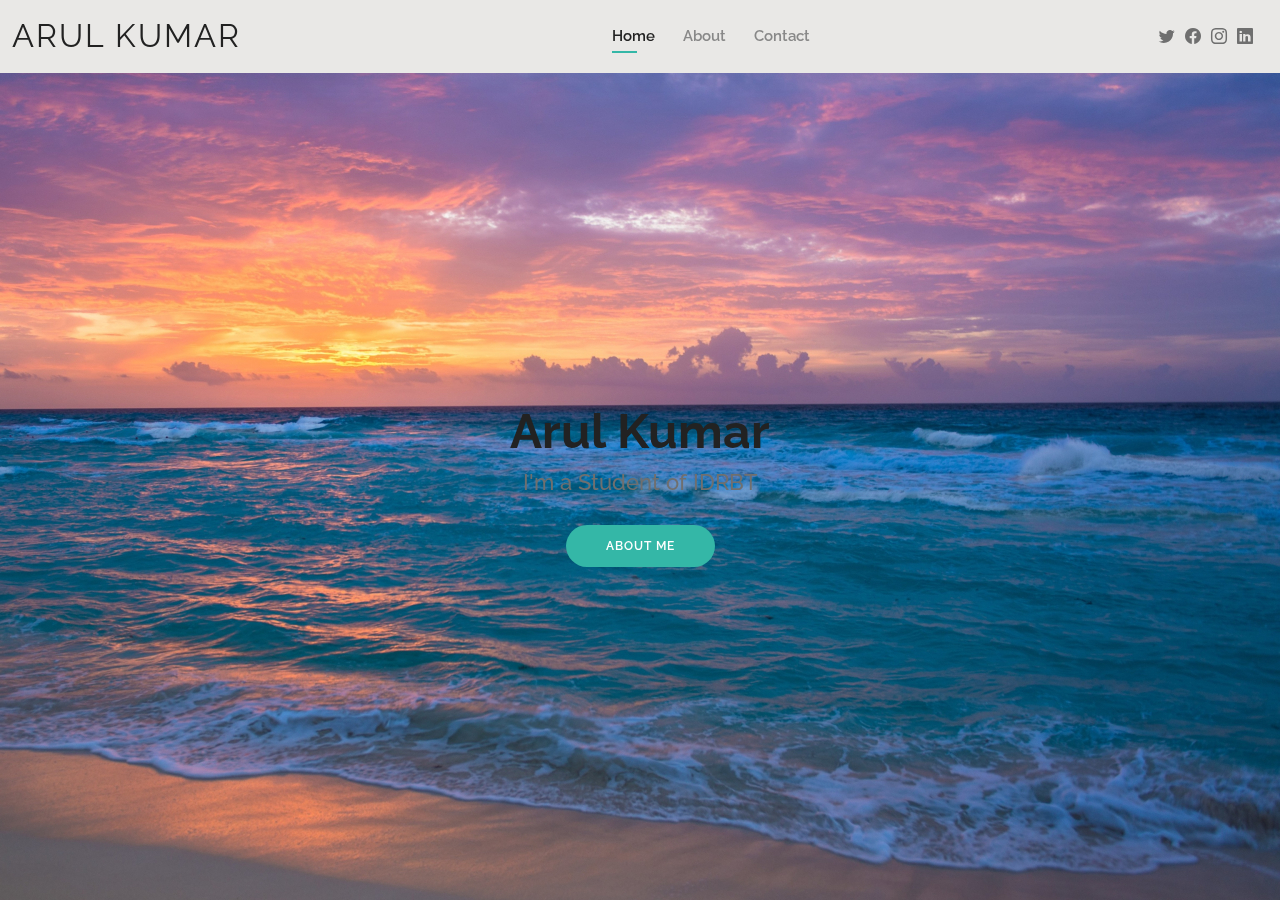
<file: index.html>
<!DOCTYPE html>
<html lang="en">

<head>
  <meta charset="utf-8">
  <meta content="width=device-width, initial-scale=1.0" name="viewport">

  <title>Arul Kumar</title>
  <meta content="" name="description">
  <meta content="" name="keywords">

  <!-- Favicons -->
  <link href="assets/img/favicon.png" rel="icon">
  <link href="assets/img/apple-touch-icon.png" rel="apple-touch-icon">

  <!-- Google Fonts -->
  <link href="https://fonts.googleapis.com/css?family=Open+Sans:300,300i,400,400i,600,600i,700,700i|Raleway:300,300i,400,400i,500,500i,600,600i,700,700i|Poppins:300,300i,400,400i,500,500i,600,600i,700,700i" rel="stylesheet">

  <!-- Vendor CSS Files -->
  <link href="assets/vendor/aos/aos.css" rel="stylesheet">
  <link href="assets/vendor/bootstrap/css/bootstrap.min.css" rel="stylesheet">
  <link href="assets/vendor/bootstrap-icons/bootstrap-icons.css" rel="stylesheet">
  <link href="assets/vendor/boxicons/css/boxicons.min.css" rel="stylesheet">
  <link href="assets/vendor/glightbox/css/glightbox.min.css" rel="stylesheet">
  <link href="assets/vendor/swiper/swiper-bundle.min.css" rel="stylesheet">

  <!-- Template Main CSS File -->
  <link href="assets/css/style.css" rel="stylesheet">
</head>

<body>

  <!-- ======= Header ======= -->
  <header id="header" class="fixed-top">
    <div class="container-fluid d-flex justify-content-between align-items-center">

      <h1 class="logo me-auto me-lg-0"><a href="index.html">Arul Kumar</a></h1>

      <nav id="navbar" class="navbar order-last order-lg-0">
        <ul>
          <li><a class="active" href="index.html">Home</a></li>
          <li><a href="about.html">About</a></li> 
          <li><a href="contact.html">Contact</a></li>
        </ul>
        <i class="bi bi-list mobile-nav-toggle"></i>
      </nav><!-- .navbar -->

      <div class="header-social-links">
        <a href="#" class="twitter"><i class="bi bi-twitter"></i></a>
        <a href="#" class="facebook"><i class="bi bi-facebook"></i></a>
        <a href="#" class="instagram"><i class="bi bi-instagram"></i></a>
        <a href="#" class="linkedin"><i class="bi bi-linkedin"></i></i></a>
      </div>

    </div>

  </header><!-- End Header -->

  <!-- ======= Hero Section ======= -->
  <section id="hero" class="d-flex align-items-center">
    <div class="container d-flex flex-column align-items-center" data-aos="zoom-in" data-aos-delay="100">
      <h1>Arul Kumar</h1>
      <h2>I'm a Student of IDRBT</h2>
      <a href="about.html" class="btn-about">About Me</a>
    </div>
  </section><!-- End Hero -->

  <!-- ======= Footer ======= -->
  <footer id="footer">
  </footer><!-- End  Footer -->

  <div id="preloader"></div>
  <a href="#" class="back-to-top d-flex align-items-center justify-content-center"><i class="bi bi-arrow-up-short"></i></a>

  <!-- Vendor JS Files -->
  <script src="assets/vendor/purecounter/purecounter_vanilla.js"></script>
  <script src="assets/vendor/aos/aos.js"></script>
  <script src="assets/vendor/bootstrap/js/bootstrap.bundle.min.js"></script>
  <script src="assets/vendor/glightbox/js/glightbox.min.js"></script>
  <script src="assets/vendor/isotope-layout/isotope.pkgd.min.js"></script>
  <script src="assets/vendor/swiper/swiper-bundle.min.js"></script>
  <script src="assets/vendor/waypoints/noframework.waypoints.js"></script>
  <script src="assets/vendor/php-email-form/validate.js"></script>

  <!-- Template Main JS File -->
  <script src="assets/js/main.js"></script>

</body>

</html>
</file>
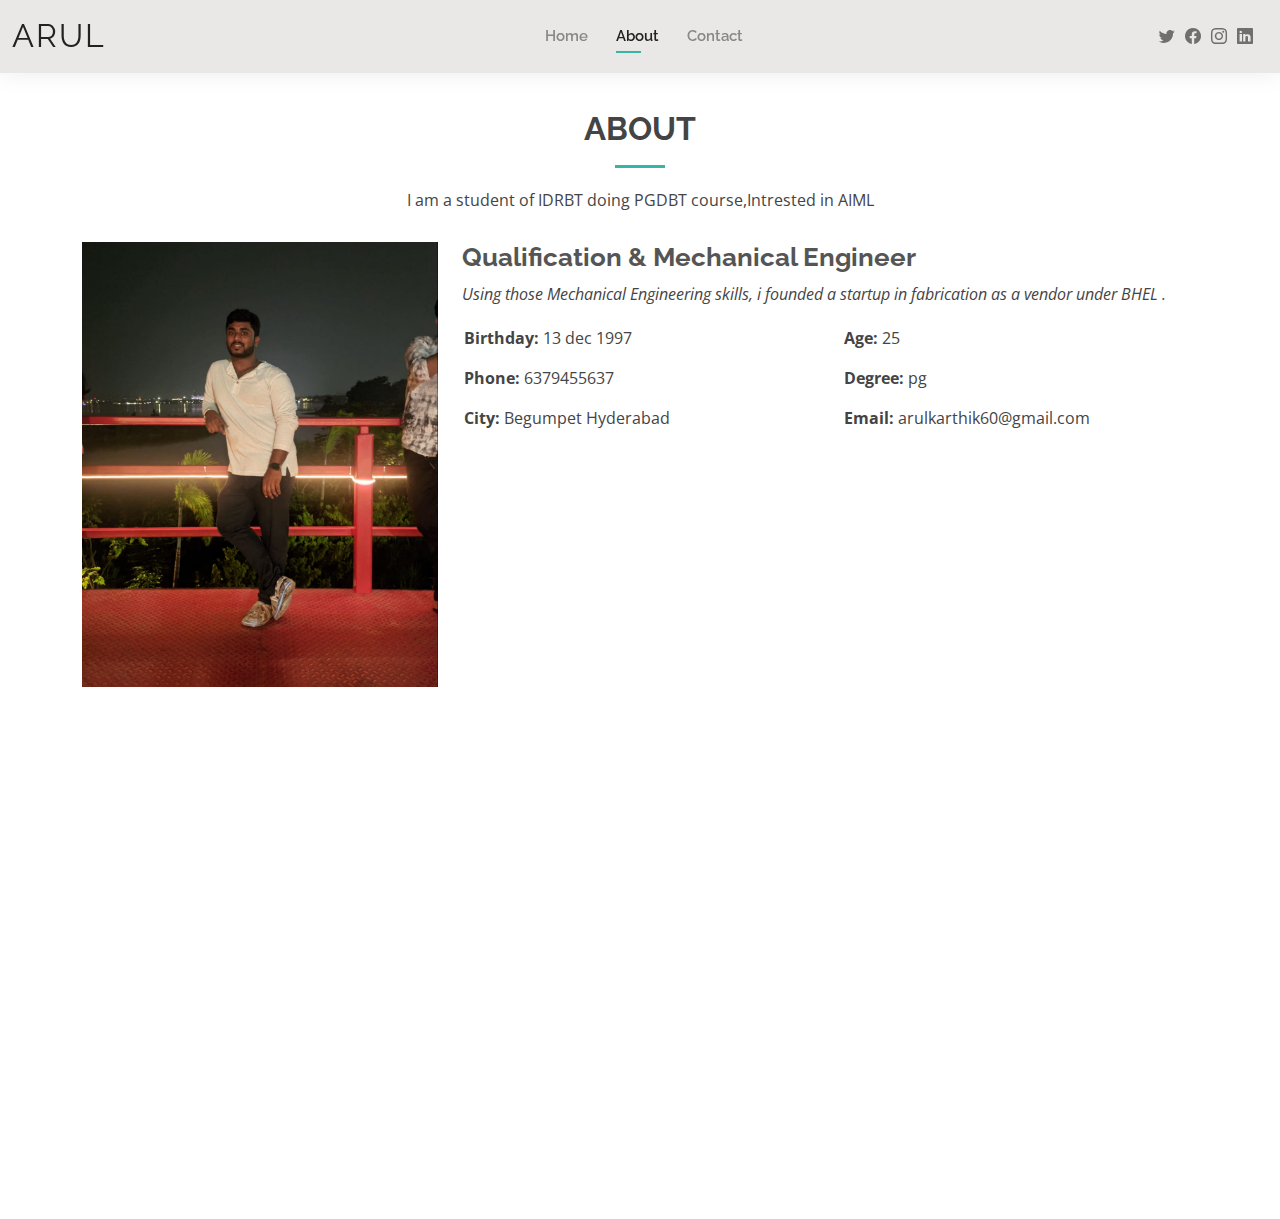
<file: about.html>
<!DOCTYPE html>
<html lang="en">

<head>
  <meta charset="utf-8">
  <meta content="width=device-width, initial-scale=1.0" name="viewport">

  <title>About - ARUL</title>
  <meta content="" name="description">
  <meta content="" name="keywords">

  
  <link href="assets/img/favicon.png" rel="icon">
  <link href="assets/img/apple-touch-icon.png" rel="apple-touch-icon">
 
  <link href="https://fonts.googleapis.com/css?family=Open+Sans:300,300i,400,400i,600,600i,700,700i|Raleway:300,300i,400,400i,500,500i,600,600i,700,700i|Poppins:300,300i,400,400i,500,500i,600,600i,700,700i" rel="stylesheet">

   
  <link href="assets/vendor/aos/aos.css" rel="stylesheet">
  <link href="assets/vendor/bootstrap/css/bootstrap.min.css" rel="stylesheet">
  <link href="assets/vendor/bootstrap-icons/bootstrap-icons.css" rel="stylesheet">
  <link href="assets/vendor/boxicons/css/boxicons.min.css" rel="stylesheet">
  <link href="assets/vendor/glightbox/css/glightbox.min.css" rel="stylesheet">
  <link href="assets/vendor/swiper/swiper-bundle.min.css" rel="stylesheet">
 
  <link href="assets/css/style.css" rel="stylesheet">
 
</head>

<body>

 
  <header id="header" class="fixed-top">
    <div class="container-fluid d-flex justify-content-between align-items-center">

      <h1 class="logo me-auto me-lg-0"><a href="index.html">ARUL</a></h1>
       
      <nav id="navbar" class="navbar order-last order-lg-0">
        <ul>
          <li><a href="index.html">Home</a></li>
          <li><a class="active" href="about.html">About</a></li>
          <li><a href="contact.html">Contact</a></li>
        </ul>
        <i class="bi bi-list mobile-nav-toggle"></i>
      </nav> 

      <div class="header-social-links">
        <a href="#" class="twitter"><i class="bi bi-twitter"></i></a>
        <a href="#" class="facebook"><i class="bi bi-facebook"></i></a>
        <a href="#" class="instagram"><i class="bi bi-instagram"></i></a>
        <a href="#" class="linkedin"><i class="bi bi-linkedin"></i></i></a>
      </div>

    </div>

  </header> 

  <main id="main">

    
    <section id="about" class="about">
      <div class="container" data-aos="fade-up">

        <div class="section-title">
          <h2>About</h2>
          <p>I am a student of IDRBT doing PGDBT course,Intrested in AIML </p>
        </div>

        <div class="row">
          <div class="col-lg-4">
            <img src="pic.jpg" class="img-fluid" alt="">
          </div>
          <div class="col-lg-8 pt-4 pt-lg-0 content">
            <h3>Qualification  &amp; Mechanical Engineer</h3>
            <p class="fst-italic">
              Using those Mechanical Engineering  skills, i founded a startup in fabrication as a vendor under BHEL .
            </p>
            <div class="row">
              <div class="col-lg-6">
                <ul>
                  <li><i class="bi bi-rounded-right"></i> <strong>Birthday:</strong> 13 dec 1997</li>
                  <li><i class="bi bi-rounded-right"></i> <strong>Phone:</strong> 6379455637</li>
                  <li><i class="bi bi-rounded-right"></i> <strong>City:</strong> Begumpet Hyderabad</li>
                </ul>
              </div>
              <div class="col-lg-6">
                <ul>
                  <li><i class="bi bi-rounded-right"></i> <strong>Age:</strong> 25</li>
                  <li><i class="bi bi-rounded-right"></i> <strong>Degree:</strong> pg</li>
                  <li><i class="bi bi-rounded-right"></i> <strong>Email:</strong> arulkarthik60@gmail.com</li>
                </ul>
              </div>
            </div>
             
          </div>
        </div>

      </div>
    </section> 

    
    <section id="skills" class="skills">
      <div class="container" data-aos="fade-up">

        <div class="section-title">
          <h2>Skills</h2>
          <p> Tamil orientalist,poem writer,public speaker,social thinker. </p>
        </div>

        <div class="row skills-content">

          <div class="col-lg-6">

            <div class="progress">
              <span class="skill">HTML <i class="val">100%</i></span>
              <div class="progress-bar-wrap">
                <div class="progress-bar" role="progressbar" aria-valuenow="100" aria-valuemin="0" aria-valuemax="100"></div>
              </div>
            </div>

            <div class="progress">
              <span class="skill">CSS <i class="val">90%</i></span>
              <div class="progress-bar-wrap">
                <div class="progress-bar" role="progressbar" aria-valuenow="90" aria-valuemin="0" aria-valuemax="100"></div>
              </div>
            </div>

            <div class="progress">
              <span class="skill">JavaScript <i class="val">75%</i></span>
              <div class="progress-bar-wrap">
                <div class="progress-bar" role="progressbar" aria-valuenow="75" aria-valuemin="0" aria-valuemax="100"></div>
              </div>
            </div>

          </div>

          <div class="col-lg-6">

            <div class="progress">
              <span class="skill">Photoshop <i class="val">85%</i></span>
              <div class="progress-bar-wrap">
                <div class="progress-bar" role="progressbar" aria-valuenow="85" aria-valuemin="0" aria-valuemax="100"></div>
              </div>
            </div>

          </div>

        </div>

      </div>
    </section> 

  </main> 
   
  <div id="preloader"></div>
  <a href="#" class="back-to-top d-flex align-items-center justify-content-center"><i class="bi bi-arrow-up-short"></i></a>

   
  <script src="assets/vendor/purecounter/purecounter_vanilla.js"></script>
  <script src="assets/vendor/aos/aos.js"></script>
  <script src="assets/vendor/bootstrap/js/bootstrap.bundle.min.js"></script>
  <script src="assets/vendor/glightbox/js/glightbox.min.js"></script>
  <script src="assets/vendor/isotope-layout/isotope.pkgd.min.js"></script>
  <script src="assets/vendor/swiper/swiper-bundle.min.js"></script>
  <script src="assets/vendor/waypoints/noframework.waypoints.js"></script>
  <script src="assets/vendor/php-email-form/validate.js"></script>

  
  <script src="assets/js/main.js"></script>

</body>

</html>
</file>
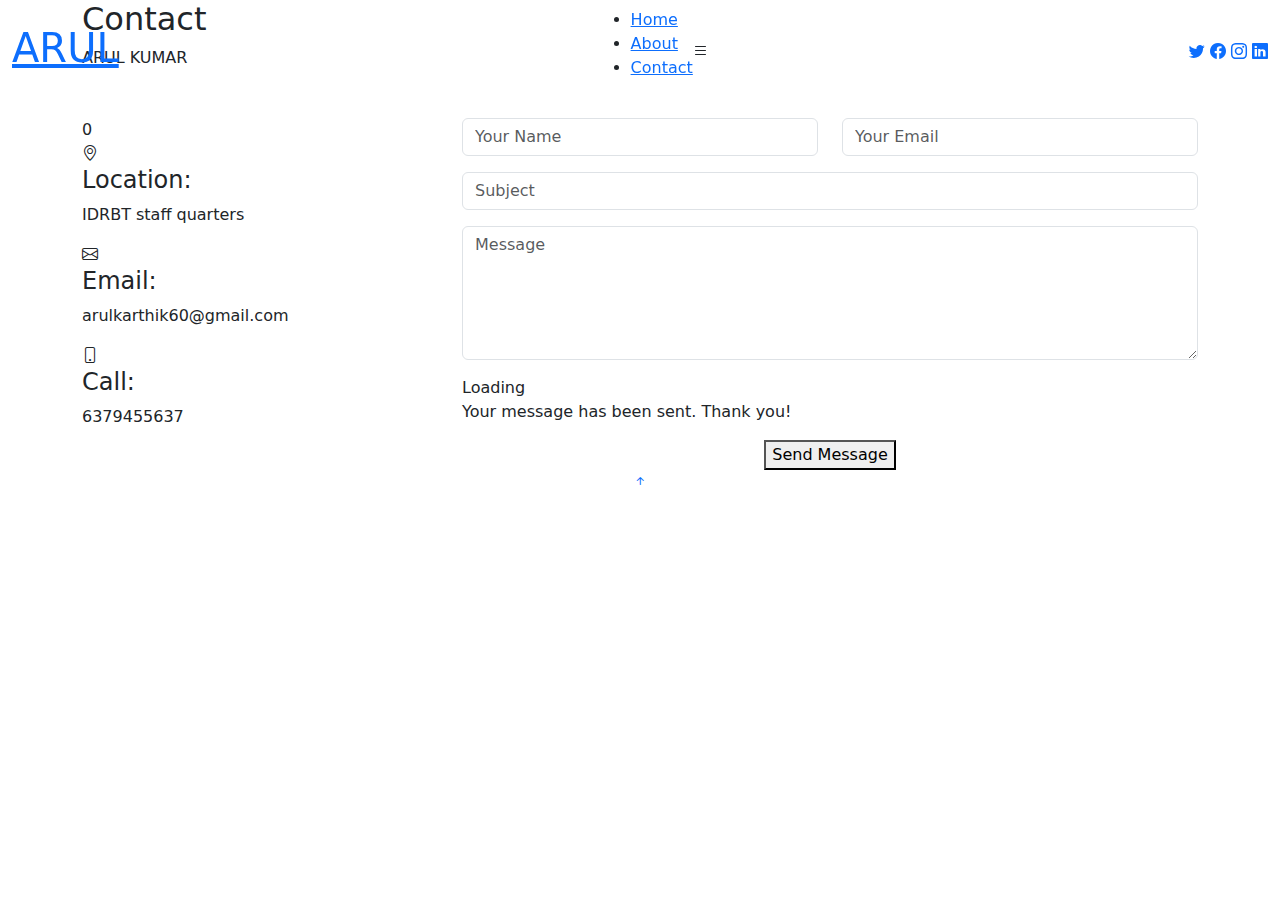
<file: contact.html>
<!DOCTYPE html>
<html lang="en">

<head>
  <meta charset="utf-8">
  <meta content="width=device-width, initial-scale=1.0" name="viewport">

  <title>Contact - Arul</title>
  <meta content="" name="description">
  <meta content="" name="keywords">

  <!-- Favicons -->
  <link href="assets/img/favicon.png" rel="icon">
  <link href="assets/img/apple-touch-icon.png" rel="apple-touch-icon">

  <!-- Google Fonts -->
  <link href="https://fonts.googleapis.com/css?family=Open+Sans:300,300i,400,400i,600,600i,700,700i|Raleway:300,300i,400,400i,500,500i,600,600i,700,700i|Poppins:300,300i,400,400i,500,500i,600,600i,700,700i" rel="stylesheet">

  <!-- Vendor CSS Files -->
  <link href="assets/vendor/aos/aos.css" rel="stylesheet">
  <link href="assets/vendor/bootstrap/css/bootstrap.min.css" rel="stylesheet">
  <link href="assets/vendor/bootstrap-icons/bootstrap-icons.css" rel="stylesheet">
  <link href="assets/vendor/boxicons/css/boxicons.min.css" rel="stylesheet">
  <link href="assets/vendor/glightbox/css/glightbox.min.css" rel="stylesheet">
  <link href="assets/vendor/swiper/swiper-bundle.min.css" rel="stylesheet">

</head>

<body>

  <!-- ======= Header ======= -->
  <header id="header" class="fixed-top">
    <div class="container-fluid d-flex justify-content-between align-items-center">

      <h1 class="logo me-auto me-lg-0"><a href="index.html">ARUL</a></h1>
      <!-- Uncomment below if you prefer to use an image logo -->
      <!-- <a href="index.html" class="logo"><img src="assets/img/logo.png" alt="" class="img-fluid"></a>-->

      <nav id="navbar" class="navbar order-last order-lg-0">
        <ul>
          <li><a href="index.html">Home</a></li>
          <li><a href="about.html">About</a></li>
          <li><a class="active" href="contact.html">Contact</a></li>
        </ul>
        <i class="bi bi-list mobile-nav-toggle"></i>
      </nav><!-- .navbar -->

      <div class="header-social-links">
        <a href="#" class="twitter"><i class="bi bi-twitter"></i></a>
        <a href="#" class="facebook"><i class="bi bi-facebook"></i></a>
        <a href="#" class="instagram"><i class="bi bi-instagram"></i></a>
        <a href="#" class="linkedin"><i class="bi bi-linkedin"></i></i></a>
      </div>

    </div>

  </header><!-- End Header -->

  <main id="main">

    <!-- ======= Contact Section ======= -->
    <section id="contact" class="contact">
      <div class="container" data-aos="fade-up">

        <div class="section-title">
          <h2>Contact</h2>
          <p>ARUL KUMAR</p>
        </div>

        <div class="row mt-5">

          <div class="col-lg-4">
            <div class="info">0
              <div class="address">
                <i class="bi bi-geo-alt"></i>
                <h4>Location:</h4>
                <p>IDRBT staff quarters</p>
              </div>

              <div class="email">
                <i class="bi bi-envelope"></i>
                <h4>Email:</h4>
                <p>arulkarthik60@gmail.com</p>
              </div>

              <div class="phone">
                <i class="bi bi-phone"></i>
                <h4>Call:</h4>
                <p>6379455637</p>
              </div>

            </div>

          </div>

          <div class="col-lg-8 mt-5 mt-lg-0">

            <form action="forms/contact.php" method="post" role="form" class="php-email-form">
              <div class="row">
                <div class="col-md-6 form-group">
                  <input type="text" name="name" class="form-control" id="name" placeholder="Your Name" required>
                </div>
                <div class="col-md-6 form-group mt-3 mt-md-0">
                  <input type="email" class="form-control" name="email" id="email" placeholder="Your Email" required>
                </div>
              </div>
              <div class="form-group mt-3">
                <input type="text" class="form-control" name="subject" id="subject" placeholder="Subject" required>
              </div>
              <div class="form-group mt-3">
                <textarea class="form-control" name="message" rows="5" placeholder="Message" required></textarea>
              </div>
              <div class="my-3">
                <div class="loading">Loading</div>
                <div class="error-message"></div>
                <div class="sent-message">Your message has been sent. Thank you!</div>
              </div>
              <div class="text-center"><button type="submit">Send Message</button></div>
            </form>

          </div>

        </div>

      </div>
    </section><!-- End Contact Section -->

  </main><!-- End #main -->

  <div id="preloader"></div>
  <a href="#" class="back-to-top d-flex align-items-center justify-content-center"><i class="bi bi-arrow-up-short"></i></a>

  <!-- Vendor JS Files -->
  <script src="assets/vendor/purecounter/purecounter_vanilla.js"></script>
  <script src="assets/vendor/aos/aos.js"></script>
  <script src="assets/vendor/bootstrap/js/bootstrap.bundle.min.js"></script>
  <script src="assets/vendor/glightbox/js/glightbox.min.js"></script>
  <script src="assets/vendor/isotope-layout/isotope.pkgd.min.js"></script>
  <script src="assets/vendor/swiper/swiper-bundle.min.js"></script>
  <script src="assets/vendor/waypoints/noframework.waypoints.js"></script>
  <script src="assets/vendor/php-email-form/validate.js"></script>

  <!-- Template Main JS File -->
  <script src="assets/js/main.js"></script>

</body>

</html>
</file>
<file: assets/css/style.css>
body {
  font-family: "Open Sans", sans-serif;
  color: #444444;
}

a {
  color: #34b7a7;
  text-decoration: none;
}

a:hover {
  color: #51cdbe;
  text-decoration: none;
}

h1,
h2,
h3,
h4,
h5,
h6 {
  font-family: "Raleway", sans-serif;
}

#main {
  margin-top: 50px;
}

@media (max-width: 992px) {
  #main {
    margin-top: 30px;
  }
}

#preloader {
  position: fixed;
  top: 0;
  left: 0;
  right: 0;
  bottom: 0;
  z-index: 9999;
  overflow: hidden;
  background: #fff;
}

#preloader:before {
  content: "";
  position: fixed;
  top: calc(50% - 30px);
  left: calc(50% - 30px);
  border: 6px solid #34b7a7;
  border-top-color: #dcf5f2;
  border-radius: 50%;
  width: 60px;
  height: 60px;
  animation: animate-preloader 1s linear infinite;
}

@keyframes animate-preloader {
  0% {
    transform: rotate(0deg);
  }

  100% {
    transform: rotate(360deg);
  }
}

.back-to-top {
  position: fixed;
  visibility: hidden;
  opacity: 0;
  right: 15px;
  bottom: 15px;
  z-index: 996;
  background: #34b7a7;
  width: 40px;
  height: 40px;
  border-radius: 50px;
  transition: all 0.4s;
}

.back-to-top i {
  font-size: 24px;
  color: #fff;
  line-height: 0;
}

.back-to-top:hover {
  background: #49cbbb;
  color: #fff;
}

.back-to-top.active {
  visibility: visible;
  opacity: 1;
}

#header {
  background: #e9e8e6;
  box-shadow: 0px 0px 25px 0 rgba(0, 0, 0, 0.08);
  z-index: 997;
  padding: 15px 0;
}

#header .logo {
  font-size: 32px;
  margin: 0;
  padding: 0;
  line-height: 1;
  font-weight: 400;
  letter-spacing: 2px;
  text-transform: uppercase;
}

#header .logo a {
  color: #222222;
}

#header .logo img {
  max-height: 40px;
}

@media (max-width: 992px) {
  #header .logo {
    font-size: 28px;
  }
}

.header-social-links {
  padding-right: 15px;
}

.header-social-links a {
  color: #6f6f6f;
  padding-left: 6px;
  display: inline-block;
  line-height: 0px;
  transition: 0.3s;
  font-size: 16px;
}

.header-social-links a:hover {
  color: #34b7a7;
}


.navbar {
  padding: 0;
}

.navbar ul {
  margin: 0;
  padding: 0;
  display: flex;
  list-style: none;
  align-items: center;
}

.navbar li {
  position: relative;
  padding: 10px 0 10px 28px;
}

.navbar a,
.navbar a:focus {
  display: flex;
  align-items: center;
  justify-content: space-between;
  font-family: "Raleway", sans-serif;
  font-size: 15px;
  font-weight: 600;
  color: #888888;
  white-space: nowrap;
  transition: 0.3s;
  position: relative;
}

.navbar a i,
.navbar a:focus i {
  font-size: 12px;
  line-height: 0;
  margin-left: 5px;
}

.navbar>ul>li>a:before {
  content: "";
  position: absolute;
  width: 0;
  height: 2px;
  bottom: -5px;
  left: 0;
  background-color: #34b7a7;
  visibility: hidden;
  width: 0px;
  transition: all 0.3s ease-in-out 0s;
}

.navbar a:hover:before,
.navbar li:hover>a:before,
.navbar .active:before {
  visibility: visible;
  width: 25px;
}

.navbar a:hover,
.navbar .active,
.navbar .active:focus,
.navbar li:hover>a {
  color: #222222;
}

.navbar .dropdown ul {
  display: block;
  position: absolute;
  left: 14px;
  top: calc(100% + 30px);
  margin: 0;
  padding: 10px 0;
  z-index: 99;
  opacity: 0;
  visibility: hidden;
  background: #fff;
  box-shadow: 0px 0px 30px rgba(127, 137, 161, 0.25);
  transition: 0.3s;
  border-radius: 4px;
}

.navbar .dropdown ul li {
  min-width: 200px;
  padding: 0;
}

.navbar .dropdown ul a {
  padding: 10px 20px;
  font-size: 15px;
  text-transform: none;
  font-weight: 600;
}

.navbar .dropdown ul a i {
  font-size: 12px;
}

.navbar .dropdown ul a:hover,
.navbar .dropdown ul .active:hover,
.navbar .dropdown ul li:hover>a {
  color: #34b7a7;
}

.navbar .dropdown:hover>ul {
  opacity: 1;
  top: 100%;
  visibility: visible;
}

.navbar .dropdown .dropdown ul {
  top: 0;
  left: calc(100% - 30px);
  visibility: hidden;
}

.navbar .dropdown .dropdown:hover>ul {
  opacity: 1;
  top: 0;
  left: 100%;
  visibility: visible;
}

@media (max-width: 1366px) {
  .navbar .dropdown .dropdown ul {
    left: -90%;
  }

  .navbar .dropdown .dropdown:hover>ul {
    left: -100%;
  }
}

.mobile-nav-toggle {
  color: #222222;
  font-size: 28px;
  cursor: pointer;
  display: none;
  line-height: 0;
  transition: 0.5s;
}

.mobile-nav-toggle.bi-x {
  color: #fff;
}

@media (max-width: 991px) {
  .mobile-nav-toggle {
    display: block;
  }

  .navbar ul {
    display: none;
  }
}

.navbar-mobile {
  position: fixed;
  overflow: hidden;
  top: 0;
  right: 0;
  left: 0;
  bottom: 0;
  background: rgba(9, 9, 9, 0.9);
  transition: 0.3s;
  z-index: 999;
}

.navbar-mobile .mobile-nav-toggle {
  position: absolute;
  top: 15px;
  right: 15px;
}

.navbar-mobile ul {
  display: block;
  position: absolute;
  top: 55px;
  right: 15px;
  bottom: 15px;
  left: 15px;
  padding: 10px 0;
  border-radius: 10px;
  background-color: #fff;
  overflow-y: auto;
  transition: 0.3s;
}

.navbar-mobile a,
.navbar-mobile a:focus {
  font-size: 15px;
  padding-right: 15px;
  color: #222222;
}

.navbar-mobile a:hover,
.navbar-mobile .active,
.navbar-mobile li:hover>a {
  color: #34b7a7;
}

.navbar-mobile .getstarted,
.navbar-mobile .getstarted:focus {
  margin: 15px;
}

.navbar-mobile .dropdown ul {
  position: static;
  display: none;
  margin: 10px 20px;
  padding: 10px 0;
  z-index: 99;
  opacity: 1;
  visibility: visible;
  background: #fff;
  box-shadow: 0px 0px 30px rgba(127, 137, 161, 0.25);
}

.navbar-mobile .dropdown ul li {
  min-width: 200px;
}

.navbar-mobile .dropdown ul a {
  padding: 10px 20px;
}

.navbar-mobile .dropdown ul a i {
  font-size: 12px;
}

.navbar-mobile .dropdown ul a:hover,
.navbar-mobile .dropdown ul .active:hover,
.navbar-mobile .dropdown ul li:hover>a {
  color: #34b7a7;
}

.navbar-mobile .dropdown>.dropdown-active {
  display: block;
}

#hero {
  width: 100%;
  height: 100vh;
  background: url("ocn.jpeg") top right;
  background-size: cover;
}

#hero .container {
  padding-top: 70px;
  position: relative;
}

@media (max-width: 992px) {
  #hero .container {
    padding-top: 58px;
  }
}

#hero h1 {
  margin: 0;
  font-size: 48px;
  font-weight: 700;
  line-height: 56px;
  color: #222222;
}

#hero h2 {
  color: #6f6f6f;
  margin: 10px 0 0 0;
  font-size: 22px;
}

#hero .btn-about {
  font-family: "Raleway", sans-serif;
  text-transform: uppercase;
  font-weight: 600;
  font-size: 12px;
  letter-spacing: 1px;
  display: inline-block;
  padding: 12px 40px;
  border-radius: 50px;
  transition: 0.5s;
  margin-top: 30px;
  color: #fff;
  background: #34b7a7;
}

#hero .btn-about:hover {
  background: #3dc8b7;
}

@media (min-width: 1024px) {
  #hero {
    background-attachment: fixed;
  }
}

@media (max-width: 992px) {
  #hero:before {
    content: "";
    background: rgba(255, 255, 255, 0.8);
    position: absolute;
    bottom: 0;
    top: 0;
    left: 0;
    right: 0;
  }

  #hero h1 {
    font-size: 28px;
    line-height: 36px;
  }

  #hero h2 {
    font-size: 18px;
    line-height: 24px;
  }
}

section {
  padding: 60px 0;
}

.section-bg {
  background-color: #e7f8f6;
}

.section-title {
  text-align: center;
  padding-bottom: 30px;
}

.section-title h2 {
  font-size: 32px;
  font-weight: bold;
  text-transform: uppercase;
  margin-bottom: 20px;
  padding-bottom: 20px;
  position: relative;
}

.section-title h2::after {
  content: "";
  position: absolute;
  display: block;
  width: 50px;
  height: 3px;
  background: #34b7a7;
  bottom: 0;
  left: calc(50% - 25px);
}

.section-title p {
  margin-bottom: 0;
}

.cta {
  background: linear-gradient(rgba(0, 0, 0, 0.6), rgba(0, 0, 0, 0.6)), url("../img/bg-1.jpg") fixed center center;
  background-size: cover;
  padding: 80px 0;
}

.cta h3 {
  color: #fff;
  font-size: 28px;
  font-weight: 700;
}

.cta p {
  color: #fff;
}

.cta .cta-btn {
  font-family: "Raleway", sans-serif;
  text-transform: uppercase;
  font-weight: 500;
  font-size: 16px;
  letter-spacing: 1px;
  display: inline-block;
  padding: 8px 20px;
  border-radius: 2px;
  transition: 0.5s;
  margin: 10px;
  border: 2px solid #fff;
  color: #fff;
}

.cta .cta-btn:hover {
  background: #34b7a7;
  border: 2px solid #34b7a7;
}

@media (max-width: 1024px) {
  .cta {
    background-attachment: scroll;
  }
}

@media (min-width: 769px) {
  .cta .cta-btn-container {
    display: flex;
    align-items: center;
    justify-content: flex-end;
  }
}

.about .content h3 {
  font-weight: 700;
  font-size: 26px;
  color: #555555;
}

.about .content ul {
  list-style: none;
  padding: 0;
}

.about .content ul li {
  padding-bottom: 10px;
}

.about .content ul i {
  font-size: 20px;
  padding-right: 2px;
  color: #34b7a7;
}

.about .content p:last-child {
  margin-bottom: 0;
}

.skills .progress {
  height: 60px;
  display: block;
  background: none;
  border-radius: 0;
}

.skills .progress .skill {
  padding: 10px 0;
  margin: 0 0 6px 0;
  text-transform: uppercase;
  display: block;
  font-weight: 600;
  font-family: "Poppins", sans-serif;
  color: #222222;
}

.skills .progress .skill .val {
  float: right;
  font-style: normal;
}

.skills .progress-bar-wrap {
  background: #f3f3f3;
}

.skills .progress-bar {
  width: 1px;
  height: 10px;
  transition: 0.9s;
  background-color: #34b7a7;
}

.contact .info {
  width: 100%;
  background: #fff;
}

.contact .info i {
  font-size: 20px;
  color: #34b7a7;
  float: left;
  width: 44px;
  height: 44px;
  background: #effbf9;
  display: flex;
  justify-content: center;
  align-items: center;
  border-radius: 50px;
  transition: all 0.3s ease-in-out;
}

.contact .info h4 {
  padding: 0 0 0 60px;
  font-size: 22px;
  font-weight: 600;
  margin-bottom: 5px;
  color: #222222;
}

.contact .info p {
  padding: 0 0 0 60px;
  margin-bottom: 0;
  font-size: 14px;
  color: #555555;
}

.contact .info .email,
.contact .info .phone {
  margin-top: 40px;
}

.contact .info .email:hover i,
.contact .info .address:hover i,
.contact .info .phone:hover i {
  background: #34b7a7;
  color: #fff;
}

.contact .php-email-form {
  width: 100%;
  background: #fff;
}

.contact .php-email-form .form-group {
  padding-bottom: 8px;
}

.contact .php-email-form .error-message {
  display: none;
  color: #fff;
  background: #ed3c0d;
  text-align: center;
  padding: 15px;
  font-weight: 600;
}

.contact .php-email-form .sent-message {
  display: none;
  color: #fff;
  background: #18d26e;
  text-align: center;
  padding: 15px;
  font-weight: 600;
}

.contact .php-email-form .loading {
  display: none;
  background: #fff;
  text-align: center;
  padding: 15px;
}

.contact .php-email-form .loading:before {
  content: "";
  display: inline-block;
  border-radius: 50%;
  width: 24px;
  height: 24px;
  margin: 0 10px -6px 0;
  border: 3px solid #18d26e;
  border-top-color: #eee;
  animation: animate-loading 1s linear infinite;
}

.contact .php-email-form input,
.contact .php-email-form textarea {
  border-radius: 4px;
  box-shadow: none;
  font-size: 14px;
}

.contact .php-email-form input:focus,
.contact .php-email-form textarea:focus {
  border-color: #34b7a7;
}

.contact .php-email-form input {
  height: 44px;
}

.contact .php-email-form textarea {
  padding: 10px 12px;
}

.contact .php-email-form button[type=submit] {
  background: #34b7a7;
  border: 0;
  padding: 10px 30px 12px 30px;
  color: #fff;
  transition: 0.4s;
  border-radius: 50px;
}

.contact .php-email-form button[type=submit]:hover {
  background: #3dc8b7;
}

@keyframes animate-loading {
  0% {
    transform: rotate(0deg);
  }

  100% {
    transform: rotate(360deg);
  }
}
</file>
